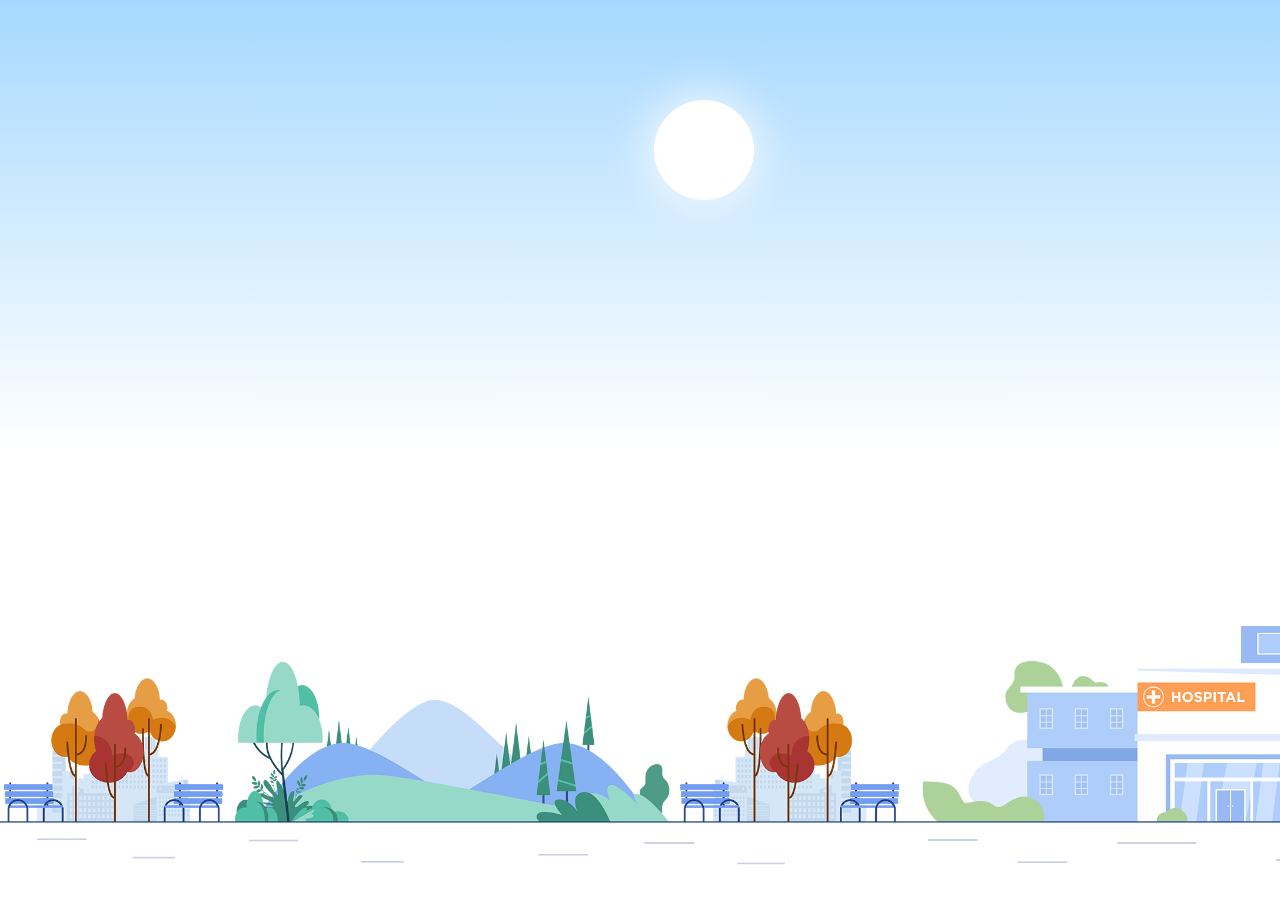
<file: Animated Background/index.html>
<!DOCTYPE html>
<html lang="en">
<head>
    <meta charset="UTF-8">
    <meta http-equiv="X-UA-Compatible" content="IE=edge">
    <meta name="viewport" content="width=device-width, initial-scale=1.0">
    <title>Animated Background</title>
    <link rel="stylesheet" href="style.css">
</head>
<body>
    <section class="sec">
        <div class="sun">
        </div>
            <div class="bg-image">
                  <img src="police_car.gif" class="car1">
                  <img src="police_car.gif" class="car2">
            </div>
    </section> 
    <script>
        const sun=document.querySelector(".sun");
        const body=document.querySelector("body");
        sun.onclick=function(){
            body.classList.toggle('dark');
        }
    </script> 
</body>

</html>
</file>
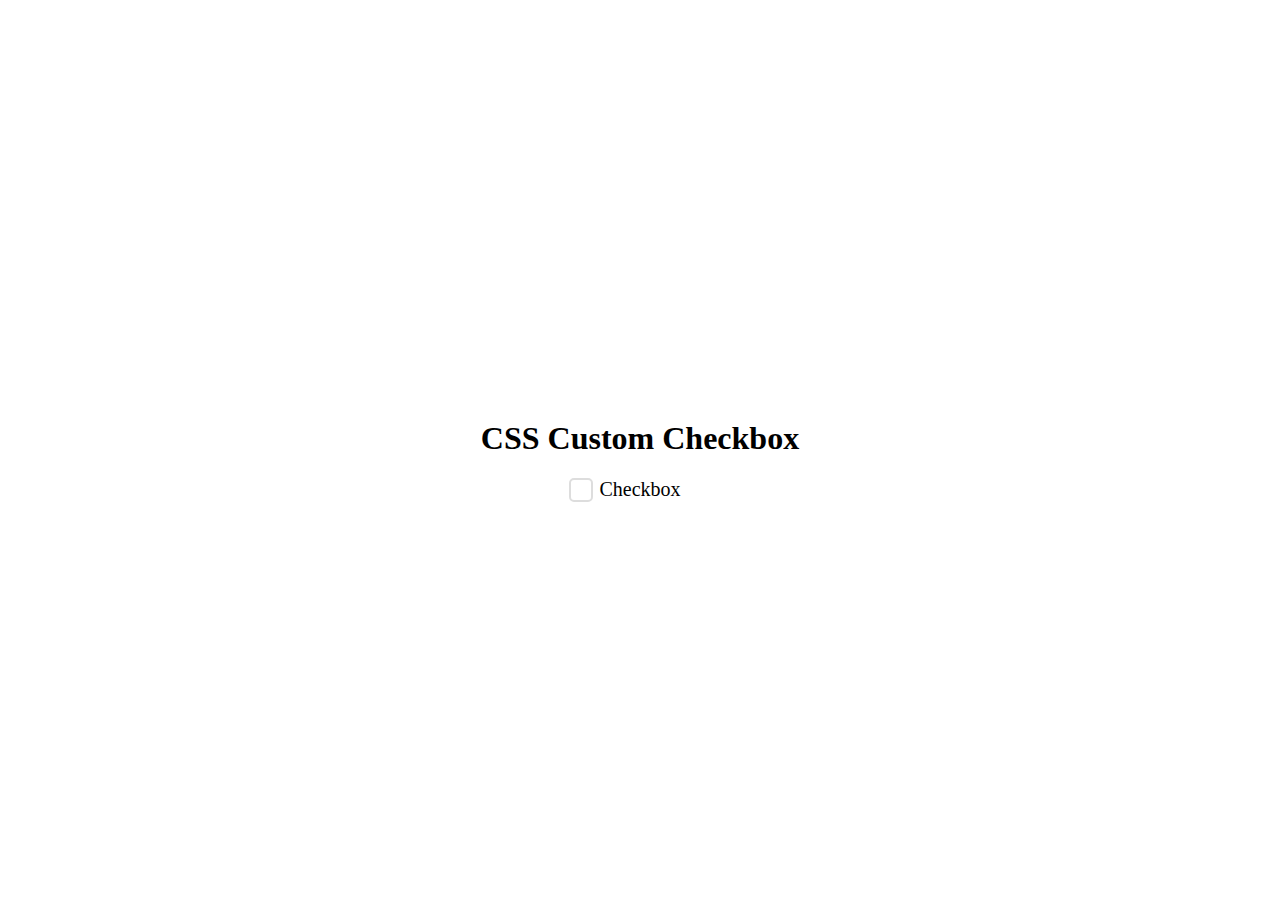
<file: custom checkbox/index.html>
<!DOCTYPE html>
<html lang="en">
<head>
    <meta charset="UTF-8">
    <meta http-equiv="X-UA-Compatible" content="IE=edge">
    <meta name="viewport" content="width=device-width, initial-scale=1.0">
    <title>Custom Checkbox</title>
    <link rel="stylesheet" href="style.css">
</head>
<body>

    <h1> CSS Custom Checkbox</h1>

    <div>
        <input type="checkbox" id="checkbox" class="checkbox">
        <label for="checkbox" class="label">Checkbox</label>
    </div>
</body>
</html>
</file>
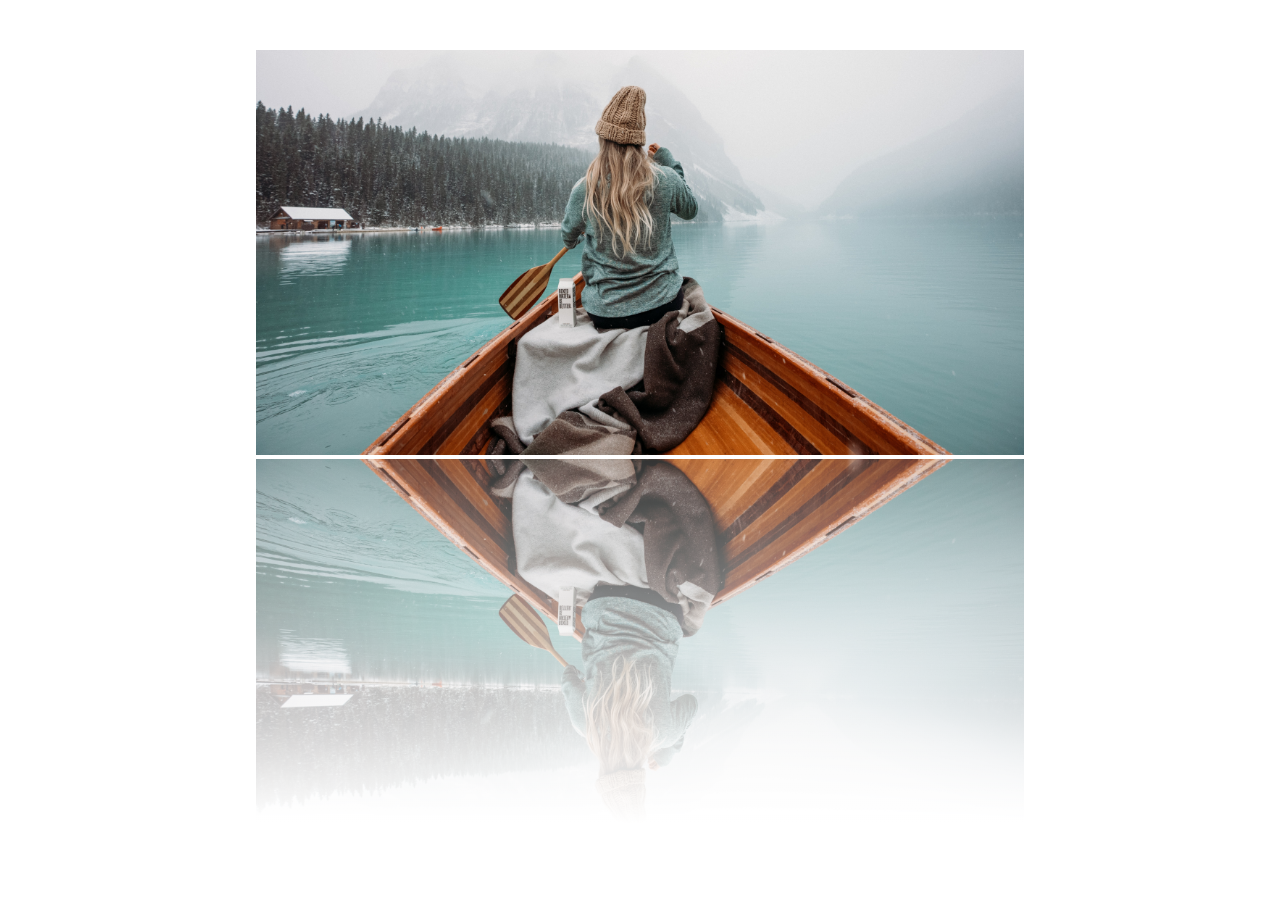
<file: Image Reflection CSS/index.html>
<!DOCTYPE html>
<html lang="en">
<head>
    <meta charset="UTF-8">
    <meta http-equiv="X-UA-Compatible" content="IE=edge">
    <meta name="viewport" content="width=device-width, initial-scale=1.0">
    <title>Image Reflection </title>
    <link rel="stylesheet" href="style.css">
</head>
<body>
    <div class="background"></div>
</body>
</html>
</file>
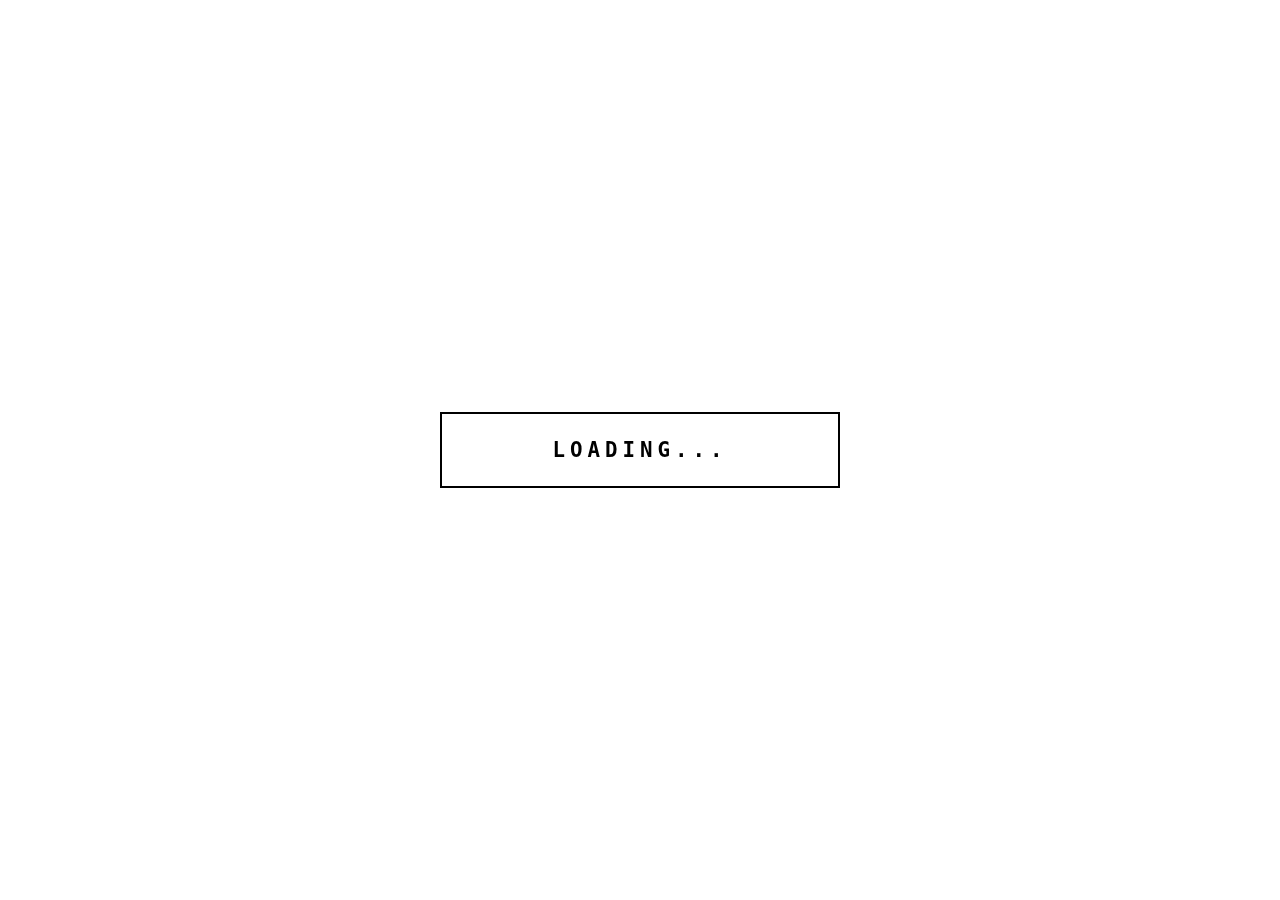
<file: Mix Blend Loading Animation/index.html>
<!DOCTYPE html>
<html lang="en">
<head>
    <meta charset="UTF-8">
    <meta http-equiv="X-UA-Compatible" content="IE=edge">
    <meta name="viewport" content="width=device-width, initial-scale=1.0">
    <title>Mix Blend Loading Animation</title>
    <link rel="stylesheet" href="style.css">
</head>
<body>
    <div class="container">
        <h1>LOADING...</h1>
    </div>
</body>
</html>
</file>
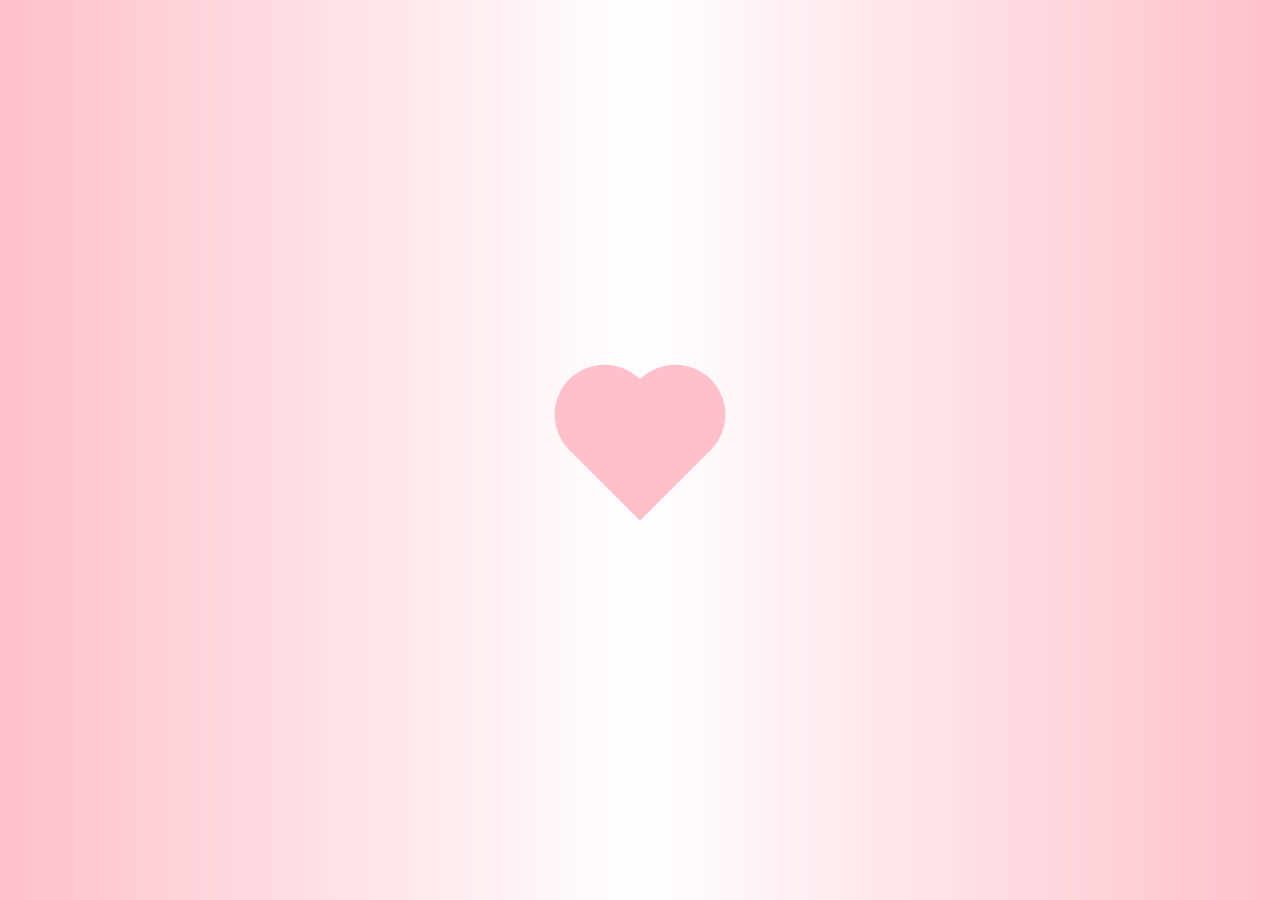
<file: heart by css/heart.html>
<!DOCTYPE html>
<html lang="en">
<head>
    <meta charset="UTF-8">
    <meta http-equiv="X-UA-Compatible" content="IE=edge">
    <meta name="viewport" content="width=device-width, initial-scale=1.0">
    <title>Document</title>
</head>
<style>
    .heart{
        position: absolute;
        margin: auto;
        top: 0;
        right: 0;
        left: 0;
        bottom: 0;
        background-color: pink;
        height: 100px;
        width: 100px;
        transform: rotate(-45deg);

        

        
    }
    .heart::after{
        background-color: pink;
        content: "";
        border-radius: 100%;
        position: absolute;
        height: 100px;
        width: 100px;
        top: 0;
        left: 50px;
        

    }


    .heart::before {
    content:"" ;
    background-color: pink;
    border-radius: 100%;
    position: absolute;
    width: 100px;
    height: 100px;
    top: -50px;
    left: 0px;
  }

  body{
      background: repeating-linear-gradient(90deg,pink,white,pink);
  }
  
</style>
<body>
    
    <div class="heart"></div>
</body>
</html>
</file>
<file: Animated Background/style.css>
*{
    margin:0;
    padding: 0;
    box-sizing: border-box;

}

.sec{
    position: relative;
    height: 100vh;
    background: linear-gradient(#a6d8ff,#fff,#fff);
}

 .dark .sec{
    background: #222833; 
}

.sun{
    position: absolute;
    top: 100px;
    left: 55%;

    border-radius: 50%;
    transform: translateX(-50%);
    

    height: 100px;
    width: 100px;
    background: white;
     
    box-shadow: 0 0 50px white;
    cursor: pointer;
    transition: 0.2s;
    
}

 .dark .sun{
     left: 45%;
     box-shadow: 0 0 0px white;
     
}

.dark .sun::before{
    content: '';
    position: absolute;
    top: -20px;
    left: 20px;
    width: 100%;
    height: 100%;
    background:#222833;
    border-radius: 50%;

}

.bg-image{
    position: absolute;
    bottom: 0;
    width: 100%;
    height: 280px;
    background: url(bg.png);
    background-size: 1500px;
    background-repeat:repeat-x ;
    animation: animateBg 25s linear infinite;

}
@keyframes animateBg  {
    0%{
        background-position-x:0px ;

    }
    100%{
        background-position-x: 1500px;
    }
}

.car1{
    position: absolute;
    left: -200px;
    bottom: 20px;
    max-width: 200px;
    z-index: 10;
    animation:car1 12s linear infinite;


}

@keyframes car1 {
    0%{
        transform: translateX(0px);
    }

    90%,100%{
        transform: translateX(calc(100vw + 200px));
    }
}
.car2{
    position: absolute;
    right: -200px;
    bottom: 50px;
    max-width: 200px;
    z-index: 9;
    animation:car2 12s linear infinite;


}

@keyframes car2 {
    0%{
        transform: translateX(0px) rotateY(180deg);
    }

    90%,100%{
        transform: translateX(calc(-100vw - 200px)) rotateY(180deg);
    }
}
</file>
<file: custom checkbox/style.css>
*{
    box-sizing: border-box;
}

body{
    display: flex;
    justify-content: center;
    align-items: center;
    min-height: 100vh;
    margin: 0;
    flex-direction: column;
}

.checkbox{
    position: absolute;
    left:-999px;
}

.label{
    font-size: 20px;
    position: relative;
    cursor: pointer;
}


.label::before{
    content: '';
    width: 20px;
    height: 20px;
    background: white;
    border: 2px solid #ddd;
    display: inline-block;
    border-radius: 5px;
    position: absolute;
    left: -30px;

}
.label::after{
    
    color: #2ecc71;
    
    content: '\2713';
    display: inline-block;
    border-radius: 5px;
    position: absolute;
    left: -25px;
    transform: scale(0);
    transition: transform 0.2s linear;

}


.checkbox:checked + .label::after{
    transform: scale(1);
}
</file>
<file: Image Reflection CSS/style.css>
*{
    box-sizing: border-box;
}

.background{
    background: url('boat.jpg');
    background-repeat: no-repeat;
    background-size: cover;
    background-position: right bottom;
    margin: 50px auto;

    position: relative;
    height: 45vh;
    width: 60vw;
}


.background::after{
    content: '';
    position: absolute;
    bottom: -101%;
    background-image: inherit;
    background-size: cover;
    background-position:  right bottom;
    background-repeat: no-repeat;
    transform: rotateX(180deg);
    width: inherit;
    height: inherit;
}

.background::before{
    background-image: linear-gradient(to bottom , rgba(255,2555,255,0.2),#ffffff 90%,#ffffff );
    content: '';
    position: absolute;
    bottom: -101%;
    width: inherit;
    height: inherit;
    z-index: 100;



}
</file>
<file: Mix Blend Loading Animation/style.css>
*{
    box-sizing: border-box;
}

body{
    display: flex;
    justify-content: center;
    align-items: center;
    min-height: 100vh;
    margin: 0;

}

.container{
    background-color: white;   
     border: 2px solid black; 
    padding: 10px;
    width: 400px;
    max-width: 100%;
    position: relative;
}


.container::after{
    background-color: white;
    mix-blend-mode: difference;

    position: absolute;
    top: 0;
    left: 0;
    transform: scaleX(0);
    transform-origin: center left;

    content: '';
    height: 100%;
    width: 100%;

    animation: grow 5s linear infinite;
}

h1{
    letter-spacing: 5px;
    text-align: center;
    font-family: monospace;
    font-weight: bold;
    font-size: 1.3rem;

}

@keyframes grow {
        to{
            transform: scaleX(1);
        }
}
</file>
